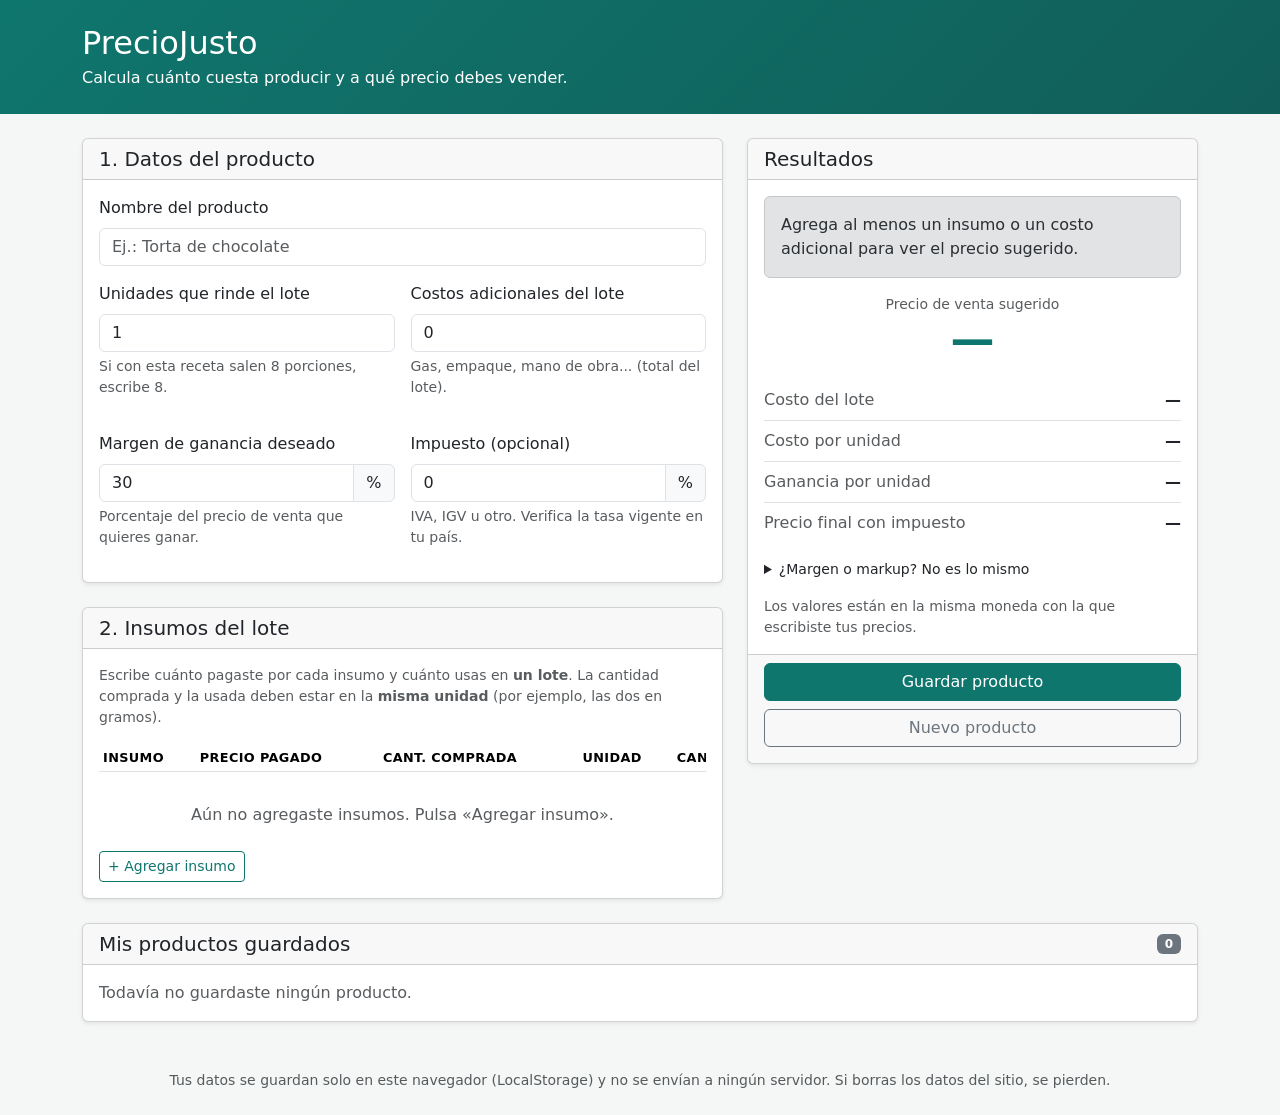
<file: index.html>
<!DOCTYPE html>
<html lang="es">
<head>
  <meta charset="UTF-8">
  <meta name="viewport" content="width=device-width, initial-scale=1">
  <meta name="description" content="Calculadora de costos y precio de venta para pequeños negocios.">
  <title>PrecioJusto: calcula el precio de venta de tus productos</title>

  <!-- Bootstrap 5 (necesita conexión a internet) -->
  <link href="https://cdn.jsdelivr.net/npm/bootstrap@5.3.3/dist/css/bootstrap.min.css" rel="stylesheet">
  <!-- Estilos propios (van después de Bootstrap para poder ajustarlo) -->
  <link href="css/styles.css" rel="stylesheet">
</head>
<body>

  <header class="pj-header py-4 mb-4">
    <div class="container">
      <h1 class="h2 mb-1">PrecioJusto</h1>
      <p class="mb-0">Calcula cuánto cuesta producir y a qué precio debes vender.</p>
    </div>
  </header>

  <main class="container pb-5">

    <form id="form-producto" novalidate>
      <input type="hidden" id="producto-id">

      <div class="row g-4">

        <!-- ============ COLUMNA IZQUIERDA: DATOS ============ -->
        <div class="col-lg-7">

          <!-- 1. Datos del producto -->
          <section class="card shadow-sm mb-4">
            <div class="card-header d-flex justify-content-between align-items-center">
              <h2 class="h5 mb-0">1. Datos del producto</h2>
              <span id="badge-edicion" class="badge text-bg-warning d-none">Editando</span>
            </div>
            <div class="card-body">
              <div class="row g-3">

                <div class="col-12">
                  <label for="nombre" class="form-label">Nombre del producto</label>
                  <input type="text" class="form-control" id="nombre" maxlength="80"
                         placeholder="Ej.: Torta de chocolate" autocomplete="off">
                </div>

                <div class="col-sm-6">
                  <label for="unidadesPorLote" class="form-label">Unidades que rinde el lote</label>
                  <input type="text" inputmode="decimal" class="form-control" id="unidadesPorLote"
                         value="1" autocomplete="off">
                  <div class="form-text">Si con esta receta salen 8 porciones, escribe 8.</div>
                  <div class="interpretado" id="interp-unidadesPorLote"></div>
                </div>

                <div class="col-sm-6">
                  <label for="costosAdicionales" class="form-label">Costos adicionales del lote</label>
                  <input type="text" inputmode="decimal" class="form-control" id="costosAdicionales"
                         value="0" autocomplete="off">
                  <div class="form-text">Gas, empaque, mano de obra... (total del lote).</div>
                  <div class="interpretado" id="interp-costosAdicionales"></div>
                </div>

                <div class="col-sm-6">
                  <label for="margen" class="form-label">Margen de ganancia deseado</label>
                  <div class="input-group">
                    <input type="text" inputmode="decimal" class="form-control" id="margen"
                           value="30" autocomplete="off">
                    <span class="input-group-text">%</span>
                  </div>
                  <div class="form-text">Porcentaje del precio de venta que quieres ganar.</div>
                  <div class="interpretado" id="interp-margen"></div>
                </div>

                <div class="col-sm-6">
                  <label for="impuesto" class="form-label">Impuesto (opcional)</label>
                  <div class="input-group">
                    <input type="text" inputmode="decimal" class="form-control" id="impuesto"
                           value="0" autocomplete="off">
                    <span class="input-group-text">%</span>
                  </div>
                  <div class="form-text">IVA, IGV u otro. Verifica la tasa vigente en tu país.</div>
                  <div class="interpretado" id="interp-impuesto"></div>
                </div>

              </div>
            </div>
          </section>

          <!-- 2. Insumos -->
          <section class="card shadow-sm">
            <div class="card-header">
              <h2 class="h5 mb-0">2. Insumos del lote</h2>
            </div>
            <div class="card-body">
              <p class="text-body-secondary small">
                Escribe cuánto pagaste por cada insumo y cuánto usas en <strong>un lote</strong>.
                La cantidad comprada y la usada deben estar en la <strong>misma unidad</strong>
                (por ejemplo, las dos en gramos).
              </p>

              <div class="table-responsive">
                <table class="table table-sm tabla-insumos">
                  <caption class="visually-hidden">Lista de insumos del lote</caption>
                  <thead>
                    <tr>
                      <th scope="col">Insumo</th>
                      <th scope="col">Precio pagado</th>
                      <th scope="col">Cant. comprada</th>
                      <th scope="col">Unidad</th>
                      <th scope="col">Cant. usada</th>
                      <th scope="col" class="text-end">Costo</th>
                      <th scope="col"><span class="visually-hidden">Quitar</span></th>
                    </tr>
                  </thead>
                  <tbody id="insumos-body"></tbody>
                </table>
              </div>

              <p id="insumos-vacio" class="text-center text-body-secondary py-3 mb-2">
                Aún no agregaste insumos. Pulsa «Agregar insumo».
              </p>

              <button type="button" id="btn-agregar-insumo" class="btn btn-outline-primary btn-sm">
                + Agregar insumo
              </button>
            </div>
          </section>

        </div>

        <!-- ============ COLUMNA DERECHA: RESULTADOS ============ -->
        <div class="col-lg-5">
          <aside class="panel-sticky" aria-labelledby="titulo-resultados">
            <section class="card shadow-sm">
              <div class="card-header">
                <h2 class="h5 mb-0" id="titulo-resultados">Resultados</h2>
              </div>

              <div class="card-body">
                <div id="mensaje-resultado" class="alert alert-secondary" role="status" aria-live="polite">
                  Completa los datos para ver el precio sugerido.
                </div>

                <div class="text-center my-3">
                  <div class="text-body-secondary small">Precio de venta sugerido</div>
                  <div class="precio-destacado" id="res-precio-sugerido">—</div>
                </div>

                <dl class="mb-0">
                  <div class="resultado-fila">
                    <dt>Costo del lote</dt>
                    <dd id="res-costo-lote">—</dd>
                  </div>
                  <div class="resultado-fila">
                    <dt>Costo por unidad</dt>
                    <dd id="res-costo-unitario">—</dd>
                  </div>
                  <div class="resultado-fila">
                    <dt>Ganancia por unidad</dt>
                    <dd id="res-ganancia">—</dd>
                  </div>
                  <div class="resultado-fila">
                    <dt>Precio final con impuesto</dt>
                    <dd id="res-precio-final">—</dd>
                  </div>
                </dl>

                <details class="mt-3 small">
                  <summary>¿Margen o markup? No es lo mismo</summary>
                  <p class="mt-2 mb-1">
                    El <strong>margen</strong> es la parte del precio de venta que queda como ganancia.
                    El <strong>markup</strong> es el porcentaje que se suma al costo.
                  </p>
                  <p class="mb-0">
                    Ejemplo: con costo 5.00 y 40 % de margen, el precio es 8.33 (ganas 3.33).
                    Con 40 % de markup el precio sería 7.00 y tu ganancia sería solo el 28.6 % del precio.
                  </p>
                </details>

                <p class="text-body-secondary small mt-3 mb-0">
                  Los valores están en la misma moneda con la que escribiste tus precios.
                </p>
              </div>

              <div class="card-footer d-grid gap-2">
                <button type="submit" class="btn btn-primary" id="btn-guardar">Guardar producto</button>
                <button type="button" class="btn btn-outline-secondary" id="btn-nuevo">Nuevo producto</button>
                <div id="mensaje-estado" class="small" role="status" aria-live="polite"></div>
              </div>
            </section>
          </aside>
        </div>

      </div>
    </form>

    <!-- ============ PRODUCTOS GUARDADOS ============ -->
    <section class="card shadow-sm mt-4" aria-labelledby="titulo-guardados">
      <div class="card-header d-flex justify-content-between align-items-center">
        <h2 class="h5 mb-0" id="titulo-guardados">Mis productos guardados</h2>
        <span class="badge text-bg-secondary" id="contador-productos">0</span>
      </div>
      <div class="card-body">
        <p id="productos-vacio" class="text-body-secondary mb-0">
          Todavía no guardaste ningún producto.
        </p>
        <ul id="lista-productos" class="list-group list-group-flush"></ul>
      </div>
    </section>

  </main>

  <footer class="text-center text-body-secondary small pb-4 px-3">
    Tus datos se guardan solo en este navegador (LocalStorage) y no se envían a ningún servidor.
    Si borras los datos del sitio, se pierden.
  </footer>

  <!-- Sugerencias de unidades para el campo "Unidad" -->
  <datalist id="lista-unidades">
    <option value="g"></option>
    <option value="kg"></option>
    <option value="ml"></option>
    <option value="l"></option>
    <option value="unidad"></option>
    <option value="docena"></option>
    <option value="taza"></option>
    <option value="cucharada"></option>
    <option value="metro"></option>
  </datalist>

  <!-- ============ MOLDES (los usa app.js en la Etapa 7) ============ -->

  <template id="plantilla-insumo">
    <tr class="fila-insumo">
      <td class="col-nombre">
        <input type="text" class="form-control form-control-sm" data-campo="nombre"
               maxlength="60" placeholder="Ej.: Harina" aria-label="Nombre del insumo" autocomplete="off">
      </td>
      <td class="col-numero">
        <input type="text" inputmode="decimal" class="form-control form-control-sm"
               data-campo="precioCompra" aria-label="Precio pagado por el insumo" autocomplete="off">
        <div class="interpretado" data-interpretado="precioCompra"></div>
      </td>
      <td class="col-numero">
        <input type="text" inputmode="decimal" class="form-control form-control-sm"
               data-campo="cantidadComprada" aria-label="Cantidad comprada" autocomplete="off">
        <div class="interpretado" data-interpretado="cantidadComprada"></div>
      </td>
      <td class="col-unidad">
        <input type="text" list="lista-unidades" class="form-control form-control-sm"
               data-campo="unidad" maxlength="20" aria-label="Unidad de medida" autocomplete="off">
      </td>
      <td class="col-numero">
        <input type="text" inputmode="decimal" class="form-control form-control-sm"
               data-campo="cantidadUsada" aria-label="Cantidad usada en el lote" autocomplete="off">
        <div class="interpretado" data-interpretado="cantidadUsada"></div>
      </td>
      <td class="col-costo text-end">
        <span class="costo-insumo fw-semibold">—</span>
      </td>
      <td class="text-end">
        <button type="button" class="btn btn-outline-danger btn-sm" data-accion="quitar-insumo"
                aria-label="Quitar insumo" title="Quitar insumo">✕</button>
      </td>
    </tr>
  </template>

  <template id="plantilla-producto">
    <li class="list-group-item d-flex flex-wrap justify-content-between align-items-center gap-2">
      <div>
        <div class="fw-semibold producto-nombre"></div>
        <div class="small text-body-secondary producto-detalle"></div>
      </div>
      <div class="btn-group btn-group-sm" role="group" aria-label="Acciones del producto">
        <button type="button" class="btn btn-outline-primary" data-accion="editar">Editar</button>
        <button type="button" class="btn btn-outline-danger" data-accion="eliminar">Eliminar</button>
      </div>
    </li>
  </template>

    <!-- Scripts: lógica probada, avisos, luego app.js y al final productos.js -->
  <script src="js/calculator.js"></script>
  <script src="js/model.js"></script>
  <script src="js/storage.js"></script>
  <script src="js/validaciones.js"></script>
  <script src="js/app.js"></script>
  <script src="js/productos.js"></script>
</body>
</html>
</file>
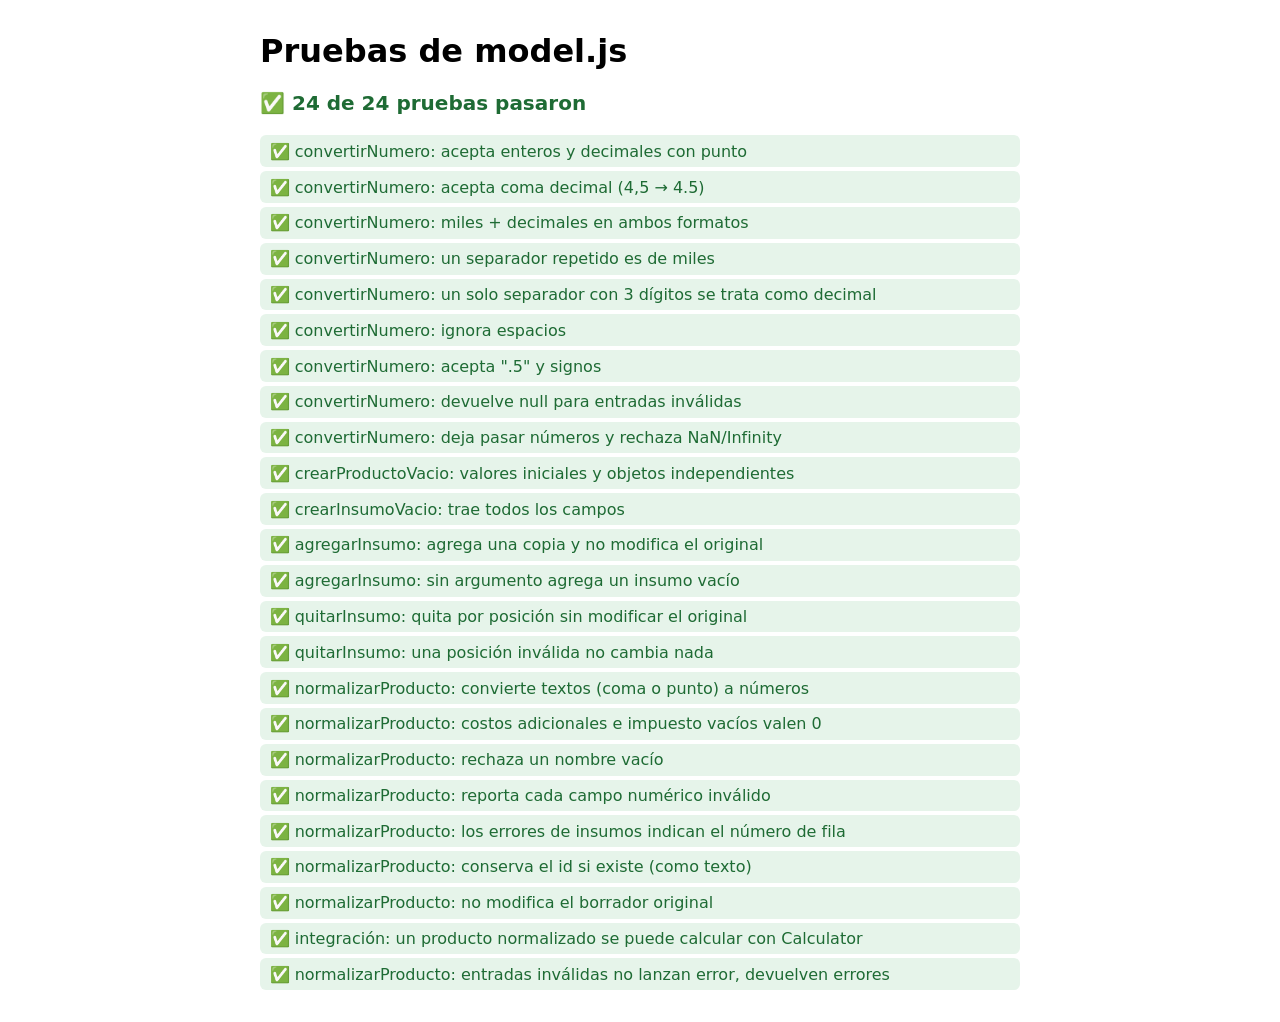
<file: tests/model.test.html>
<!DOCTYPE html>
<html lang="es">
<head>
  <meta charset="UTF-8">
  <meta name="viewport" content="width=device-width, initial-scale=1">
  <title>Pruebas de model.js</title>
  <style>
    body { font-family: system-ui, sans-serif; max-width: 760px; margin: 2rem auto; padding: 0 1rem; }
    #resumen { font-size: 1.25rem; font-weight: bold; }
    ul { list-style: none; padding: 0; }
    li { padding: .4rem .6rem; margin: .25rem 0; border-radius: 6px; }
    li.ok { background: #e6f4ea; color: #1e6b34; }
    li.fallo { background: #fdeaea; color: #a11a1a; }
  </style>
</head>
<body>
  <h1>Pruebas de model.js</h1>
  <p id="resumen"></p>
  <ul id="resultados"></ul>

  <script src="../js/calculator.js"></script>
  <script src="../js/model.js"></script>
  <script>
    const M = ProductModel;
    const lista = document.getElementById('resultados');
    let total = 0;
    let aprobadas = 0;

    // ----- Mini herramientas de prueba -----
    function prueba(nombre, fn) {
      total++;
      const li = document.createElement('li');
      try {
        fn();
        aprobadas++;
        li.className = 'ok';
        li.textContent = '✅ ' + nombre;
      } catch (e) {
        li.className = 'fallo';
        li.textContent = '❌ ' + nombre + ' → ' + e.message;
      }
      lista.appendChild(li);
    }

    function igual(actual, esperado) {
      if (actual !== esperado) {
        throw new Error('se esperaba ' + JSON.stringify(esperado) + ' pero se obtuvo ' + JSON.stringify(actual));
      }
    }

    function casiIgual(actual, esperado) {
      if (Math.abs(actual - esperado) > 1e-9) {
        throw new Error('se esperaba ' + esperado + ' pero se obtuvo ' + actual);
      }
    }

    // ¿Hay algún mensaje que contenga TODOS estos fragmentos?
    function hayError(errores, fragmentos) {
      return errores.some(function (e) {
        return fragmentos.every(function (f) { return e.indexOf(f) !== -1; });
      });
    }

    // ----- convertirNumero -----
    prueba('convertirNumero: acepta enteros y decimales con punto', function () {
      igual(M.convertirNumero('12'), 12);
      igual(M.convertirNumero('4.5'), 4.5);
      igual(M.convertirNumero('0.25'), 0.25);
    });

    prueba('convertirNumero: acepta coma decimal (4,5 → 4.5)', function () {
      igual(M.convertirNumero('4,5'), 4.5);
      igual(M.convertirNumero('0,25'), 0.25);
    });

    prueba('convertirNumero: miles + decimales en ambos formatos', function () {
      igual(M.convertirNumero('1.234,56'), 1234.56);
      igual(M.convertirNumero('1,234.56'), 1234.56);
    });

    prueba('convertirNumero: un separador repetido es de miles', function () {
      igual(M.convertirNumero('1.234.567'), 1234567);
      igual(M.convertirNumero('1,234,567'), 1234567);
    });

    prueba('convertirNumero: un solo separador con 3 dígitos se trata como decimal', function () {
      igual(M.convertirNumero('1.234'), 1.234);
      igual(M.convertirNumero('1,234'), 1.234);
    });

    prueba('convertirNumero: ignora espacios', function () {
      igual(M.convertirNumero('  12  '), 12);
      igual(M.convertirNumero('1 000'), 1000);
    });

    prueba('convertirNumero: acepta ".5" y signos', function () {
      igual(M.convertirNumero('.5'), 0.5);
      igual(M.convertirNumero('-3'), -3);
      igual(M.convertirNumero('+2'), 2);
    });

    prueba('convertirNumero: devuelve null para entradas inválidas', function () {
      const invalidos = ['', '   ', 'abc', '12abc', '1e5', '1.2.3', '1,2.3', '.', '-', null, undefined, {}];
      invalidos.forEach(function (v) {
        if (M.convertirNumero(v) !== null) {
          throw new Error('debía rechazar ' + JSON.stringify(v));
        }
      });
    });

    prueba('convertirNumero: deja pasar números y rechaza NaN/Infinity', function () {
      igual(M.convertirNumero(7), 7);
      igual(M.convertirNumero(NaN), null);
      igual(M.convertirNumero(Infinity), null);
    });

    // ----- Productos e insumos -----
    prueba('crearProductoVacio: valores iniciales y objetos independientes', function () {
      const p = M.crearProductoVacio();
      igual(p.nombre, '');
      igual(p.unidadesPorLote, 1);
      igual(p.costosAdicionales, 0);
      igual(p.margen, 30);
      igual(p.impuesto, 0);
      igual(Array.isArray(p.insumos), true);
      igual(p.insumos.length, 0);
      const q = M.crearProductoVacio();
      p.insumos.push({});
      igual(q.insumos.length, 0);
    });

    prueba('crearInsumoVacio: trae todos los campos', function () {
      const i = M.crearInsumoVacio();
      igual(i.nombre, '');
      igual(i.precioCompra, 0);
      igual(i.cantidadComprada, 1);
      igual(i.cantidadUsada, 0);
      igual(i.unidad, 'g');
    });

    prueba('agregarInsumo: agrega una copia y no modifica el original', function () {
      const base = M.crearProductoVacio();
      const ins = { nombre: 'Harina', precioCompra: 4.2, cantidadComprada: 1000, cantidadUsada: 250, unidad: 'g' };
      const nuevo = M.agregarInsumo(base, ins);
      ins.nombre = 'Cambiado';
      igual(nuevo.insumos.length, 1);
      igual(nuevo.insumos[0].nombre, 'Harina');
      igual(base.insumos.length, 0);
    });

    prueba('agregarInsumo: sin argumento agrega un insumo vacío', function () {
      const nuevo = M.agregarInsumo(M.crearProductoVacio());
      igual(nuevo.insumos.length, 1);
      igual(nuevo.insumos[0].cantidadComprada, 1);
    });

    prueba('quitarInsumo: quita por posición sin modificar el original', function () {
      let p = M.crearProductoVacio();
      p = M.agregarInsumo(p, { nombre: 'A' });
      p = M.agregarInsumo(p, { nombre: 'B' });
      p = M.agregarInsumo(p, { nombre: 'C' });
      const sin = M.quitarInsumo(p, 1);
      igual(sin.insumos.length, 2);
      igual(sin.insumos[0].nombre, 'A');
      igual(sin.insumos[1].nombre, 'C');
      igual(p.insumos.length, 3);
    });

    prueba('quitarInsumo: una posición inválida no cambia nada', function () {
      let p = M.crearProductoVacio();
      p = M.agregarInsumo(p, { nombre: 'A' });
      p = M.agregarInsumo(p, { nombre: 'B' });
      [-1, 5, 1.5, '0', undefined, null].forEach(function (pos) {
        igual(M.quitarInsumo(p, pos).insumos.length, 2);
      });
    });

    // ----- normalizarProducto -----
    prueba('normalizarProducto: convierte textos (coma o punto) a números', function () {
      const r = M.normalizarProducto({
        nombre: '  Torta  ',
        unidadesPorLote: '8',
        costosAdicionales: '5,35',
        margen: '40',
        impuesto: '18',
        insumos: [
          { nombre: 'Harina', precioCompra: '4,20', cantidadComprada: '1000', cantidadUsada: '250', unidad: ' g ' }
        ]
      });
      igual(r.errores.length, 0);
      igual(r.producto.nombre, 'Torta');
      igual(r.producto.unidadesPorLote, 8);
      igual(r.producto.costosAdicionales, 5.35);
      igual(r.producto.margen, 40);
      igual(r.producto.impuesto, 18);
      igual(r.producto.insumos[0].precioCompra, 4.2);
      igual(r.producto.insumos[0].unidad, 'g');
      igual(typeof r.producto.insumos[0].cantidadUsada, 'number');
    });

    prueba('normalizarProducto: costos adicionales e impuesto vacíos valen 0', function () {
      const r = M.normalizarProducto({
        nombre: 'Pan',
        unidadesPorLote: '10',
        costosAdicionales: '',
        margen: '30',
        insumos: []
      });
      igual(r.errores.length, 0);
      igual(r.producto.costosAdicionales, 0);
      igual(r.producto.impuesto, 0);
    });

    prueba('normalizarProducto: rechaza un nombre vacío', function () {
      const r = M.normalizarProducto({
        nombre: '   ',
        unidadesPorLote: '8',
        margen: '40',
        insumos: []
      });
      igual(r.producto, null);
      igual(hayError(r.errores, ['nombre']), true);
    });

    prueba('normalizarProducto: reporta cada campo numérico inválido', function () {
      const r = M.normalizarProducto({
        nombre: 'Pan',
        unidadesPorLote: '',
        costosAdicionales: '0',
        margen: 'abc',
        impuesto: '0',
        insumos: []
      });
      igual(r.producto, null);
      igual(r.errores.length, 2);
      igual(hayError(r.errores, ['unidades por lote']), true);
      igual(hayError(r.errores, ['margen']), true);
    });

    prueba('normalizarProducto: los errores de insumos indican el número de fila', function () {
      const r = M.normalizarProducto({
        nombre: 'Torta',
        unidadesPorLote: '8',
        costosAdicionales: '0',
        margen: '40',
        impuesto: '0',
        insumos: [
          { nombre: 'Harina', precioCompra: '4.2', cantidadComprada: '1000', cantidadUsada: '250', unidad: 'g' },
          { nombre: 'Azúcar', precioCompra: 'mucho', cantidadComprada: '1000', cantidadUsada: '200', unidad: 'g' },
          { nombre: '', precioCompra: '1', cantidadComprada: '1', cantidadUsada: '1' }
        ]
      });
      igual(r.producto, null);
      igual(r.errores.length, 2);
      igual(hayError(r.errores, ['Insumo 2', 'precio de compra']), true);
      igual(hayError(r.errores, ['Insumo 3', 'nombre']), true);
      igual(hayError(r.errores, ['Insumo 1']), false);
    });

    prueba('normalizarProducto: conserva el id si existe (como texto)', function () {
      const base = { nombre: 'Pan', unidadesPorLote: '1', margen: '30', insumos: [] };
      const conId = M.normalizarProducto(Object.assign({ id: 123 }, base));
      const sinId = M.normalizarProducto(base);
      igual(conId.producto.id, '123');
      igual(sinId.producto.id, undefined);
    });

    prueba('normalizarProducto: no modifica el borrador original', function () {
      const borrador = {
        nombre: '  Torta ',
        unidadesPorLote: '8',
        margen: '40',
        insumos: [{ nombre: 'Harina', precioCompra: '4,2', cantidadComprada: '1000', cantidadUsada: '250' }]
      };
      const antes = JSON.stringify(borrador);
      M.normalizarProducto(borrador);
      igual(JSON.stringify(borrador), antes);
    });

    prueba('integración: un producto normalizado se puede calcular con Calculator', function () {
      const r = M.normalizarProducto({
        nombre: 'Torta',
        unidadesPorLote: '8',
        costosAdicionales: '5,35',
        margen: '40',
        impuesto: '18',
        insumos: [
          { nombre: 'Harina', precioCompra: '4,2', cantidadComprada: '1000', cantidadUsada: '250', unidad: 'g' },
          { nombre: 'Azúcar', precioCompra: '3', cantidadComprada: '1000', cantidadUsada: '200', unidad: 'g' },
          { nombre: 'Huevos', precioCompra: '9', cantidadComprada: '12', cantidadUsada: '4', unidad: 'unidad' }
        ]
      });
      igual(r.errores.length, 0);
      const c = Calculator.calcularProducto(r.producto);
      casiIgual(c.costoLote, 10);
      casiIgual(c.costoUnitario, 1.25);
      casiIgual(c.precioSugerido, 1.25 / 0.6);
    });

    prueba('normalizarProducto: entradas inválidas no lanzan error, devuelven errores', function () {
      [null, undefined, 'texto', 42].forEach(function (entrada) {
        const r = M.normalizarProducto(entrada);
        igual(r.producto, null);
        igual(r.errores.length > 0, true);
      });
    });

    // ----- Resumen -----
    const resumen = document.getElementById('resumen');
    const todoBien = aprobadas === total;
    resumen.textContent = (todoBien ? '✅ ' : '❌ ') + aprobadas + ' de ' + total + ' pruebas pasaron';
    resumen.style.color = todoBien ? '#1e6b34' : '#a11a1a';
  </script>
</body>
</html>
</file>
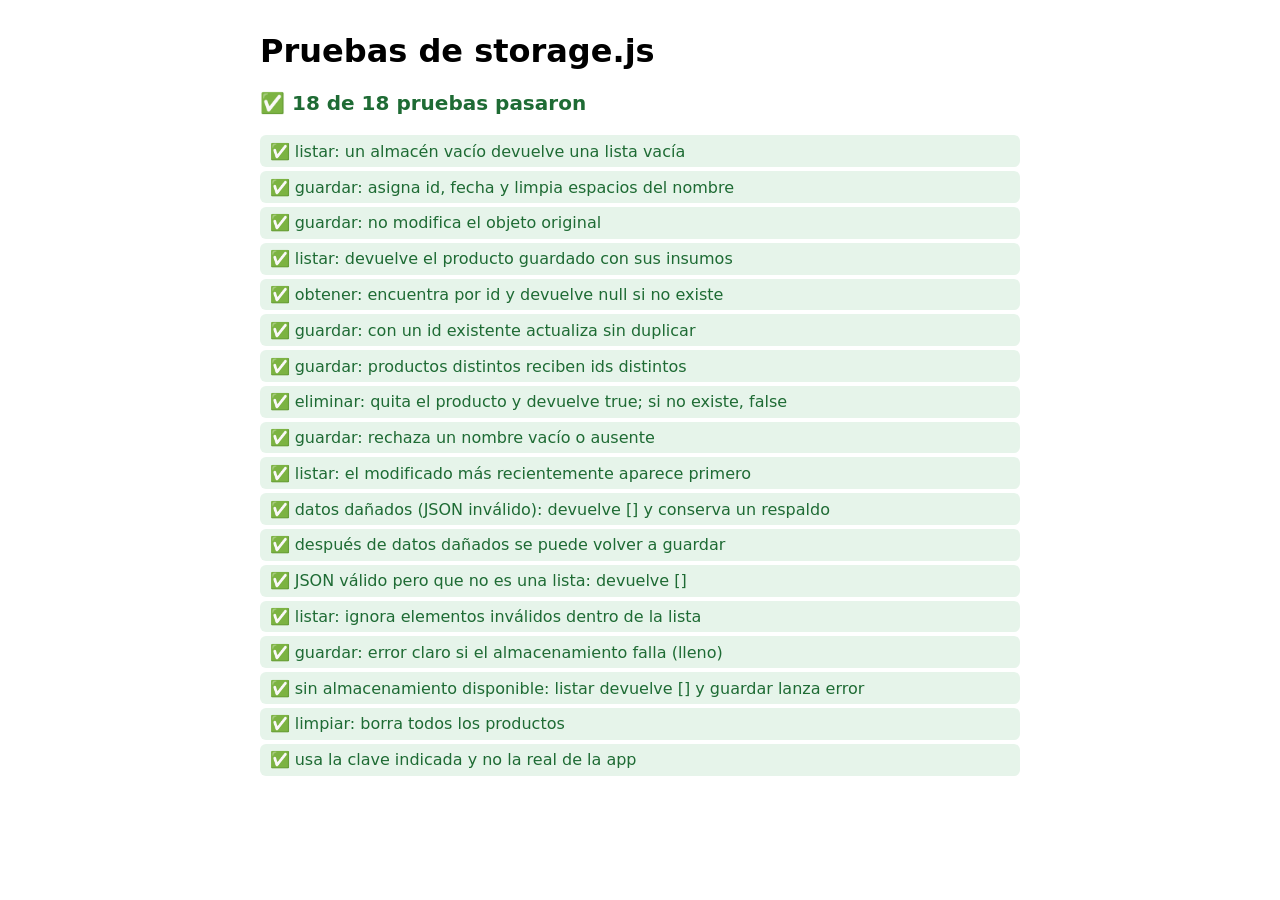
<file: tests/storage.test.html>
<!DOCTYPE html>
<html lang="es">
<head>
  <meta charset="UTF-8">
  <meta name="viewport" content="width=device-width, initial-scale=1">
  <title>Pruebas de storage.js</title>
  <style>
    body { font-family: system-ui, sans-serif; max-width: 760px; margin: 2rem auto; padding: 0 1rem; }
    #resumen { font-size: 1.25rem; font-weight: bold; }
    ul { list-style: none; padding: 0; }
    li { padding: .4rem .6rem; margin: .25rem 0; border-radius: 6px; }
    li.ok { background: #e6f4ea; color: #1e6b34; }
    li.fallo { background: #fdeaea; color: #a11a1a; }
  </style>
</head>
<body>
  <h1>Pruebas de storage.js</h1>
  <p id="resumen"></p>
  <ul id="resultados"></ul>

  <script src="../js/storage.js"></script>
  <script>
    const lista = document.getElementById('resultados');
    let total = 0;
    let aprobadas = 0;

    // ----- Mini herramientas de prueba -----
    function prueba(nombre, fn) {
      total++;
      const li = document.createElement('li');
      try {
        fn();
        aprobadas++;
        li.className = 'ok';
        li.textContent = '✅ ' + nombre;
      } catch (e) {
        li.className = 'fallo';
        li.textContent = '❌ ' + nombre + ' → ' + e.message;
      }
      lista.appendChild(li);
    }

    function igual(actual, esperado) {
      if (actual !== esperado) {
        throw new Error('se esperaba ' + JSON.stringify(esperado) + ' pero se obtuvo ' + JSON.stringify(actual));
      }
    }

    function debeLanzar(fn, fragmento) {
      let error = null;
      try {
        fn();
      } catch (e) {
        error = e;
      }
      if (!error) throw new Error('se esperaba un error y no ocurrió');
      if (fragmento && error.message.indexOf(fragmento) === -1) {
        throw new Error('el mensaje no contiene "' + fragmento + '": ' + error.message);
      }
    }

    // Almacén falso en memoria: NO toca el localStorage real.
    function crearAlmacenFalso() {
      const datos = {};
      return {
        getItem: function (k) {
          return Object.prototype.hasOwnProperty.call(datos, k) ? datos[k] : null;
        },
        setItem: function (k, v) { datos[k] = String(v); },
        removeItem: function (k) { delete datos[k]; }
      };
    }

    // Devuelve el almacén falso y un ProductStorage que lo usa.
    function nuevo() {
      const falso = crearAlmacenFalso();
      return { falso: falso, store: ProductStorage.crear(falso, 'test.productos') };
    }

    // ----- Pruebas -----
    prueba('listar: un almacén vacío devuelve una lista vacía', function () {
      const t = nuevo();
      igual(t.store.listar().length, 0);
    });

    prueba('guardar: asigna id, fecha y limpia espacios del nombre', function () {
      const t = nuevo();
      const g = t.store.guardar({ nombre: '  Torta  ' });
      igual(g.nombre, 'Torta');
      igual(typeof g.id, 'string');
      igual(g.id !== '', true);
      igual(Number.isNaN(Date.parse(g.actualizado)), false);
    });

    prueba('guardar: no modifica el objeto original', function () {
      const t = nuevo();
      const original = { nombre: 'Torta' };
      t.store.guardar(original);
      igual(original.id, undefined);
      igual(original.actualizado, undefined);
    });

    prueba('listar: devuelve el producto guardado con sus insumos', function () {
      const t = nuevo();
      t.store.guardar({
        nombre: 'Torta',
        margen: 40,
        insumos: [{ nombre: 'Harina', precioCompra: 4.2, cantidadComprada: 1000, cantidadUsada: 250, unidad: 'g' }]
      });
      const productos = t.store.listar();
      igual(productos.length, 1);
      igual(productos[0].insumos[0].nombre, 'Harina');
      igual(productos[0].insumos[0].precioCompra, 4.2);
    });

    prueba('obtener: encuentra por id y devuelve null si no existe', function () {
      const t = nuevo();
      const g = t.store.guardar({ nombre: 'Torta' });
      igual(t.store.obtener(g.id).nombre, 'Torta');
      igual(t.store.obtener('no-existe'), null);
    });

    prueba('guardar: con un id existente actualiza sin duplicar', function () {
      const t = nuevo();
      const g = t.store.guardar({ nombre: 'Torta', margen: 40 });
      t.store.guardar({ ...g, nombre: 'Torta grande', margen: 50 });
      const productos = t.store.listar();
      igual(productos.length, 1);
      igual(productos[0].id, g.id);
      igual(productos[0].nombre, 'Torta grande');
      igual(productos[0].margen, 50);
    });

    prueba('guardar: productos distintos reciben ids distintos', function () {
      const t = nuevo();
      const a = t.store.guardar({ nombre: 'A' });
      const b = t.store.guardar({ nombre: 'B' });
      igual(a.id === b.id, false);
      igual(t.store.listar().length, 2);
    });

    prueba('eliminar: quita el producto y devuelve true; si no existe, false', function () {
      const t = nuevo();
      const g = t.store.guardar({ nombre: 'Torta' });
      igual(t.store.eliminar(g.id), true);
      igual(t.store.listar().length, 0);
      igual(t.store.eliminar('no-existe'), false);
    });

    prueba('guardar: rechaza un nombre vacío o ausente', function () {
      const t = nuevo();
      debeLanzar(function () { t.store.guardar({ nombre: '' }); }, 'nombre');
      debeLanzar(function () { t.store.guardar({ nombre: '   ' }); }, 'nombre');
      debeLanzar(function () { t.store.guardar({}); }, 'nombre');
    });

    prueba('listar: el modificado más recientemente aparece primero', function () {
      const t = nuevo();
      t.falso.setItem('test.productos', JSON.stringify([
        { id: 'viejo', nombre: 'Viejo', actualizado: '2026-01-01T10:00:00.000Z' },
        { id: 'nuevo', nombre: 'Nuevo', actualizado: '2026-06-01T10:00:00.000Z' }
      ]));
      igual(t.store.listar()[0].id, 'nuevo');
    });

    prueba('datos dañados (JSON inválido): devuelve [] y conserva un respaldo', function () {
      const t = nuevo();
      t.falso.setItem('test.productos', 'esto no es json {');
      igual(t.store.listar().length, 0);
      igual(t.falso.getItem('test.productos.respaldo'), 'esto no es json {');
    });

    prueba('después de datos dañados se puede volver a guardar', function () {
      const t = nuevo();
      t.falso.setItem('test.productos', 'esto no es json {');
      t.store.guardar({ nombre: 'Nuevo' });
      igual(t.store.listar().length, 1);
    });

    prueba('JSON válido pero que no es una lista: devuelve []', function () {
      const t = nuevo();
      t.falso.setItem('test.productos', '{"a":1}');
      igual(t.store.listar().length, 0);
    });

    prueba('listar: ignora elementos inválidos dentro de la lista', function () {
      const t = nuevo();
      t.falso.setItem('test.productos',
        '[null, 5, "texto", {"id":"a","nombre":"Válido"}, {"nombre":"sin id"}]');
      const productos = t.store.listar();
      igual(productos.length, 1);
      igual(productos[0].id, 'a');
    });

    prueba('guardar: error claro si el almacenamiento falla (lleno)', function () {
      const lleno = crearAlmacenFalso();
      lleno.setItem = function () { throw new Error('QuotaExceededError'); };
      const store = ProductStorage.crear(lleno, 'k');
      debeLanzar(function () { store.guardar({ nombre: 'Torta' }); }, 'No se pudieron guardar');
    });

    prueba('sin almacenamiento disponible: listar devuelve [] y guardar lanza error', function () {
      const store = ProductStorage.crear(null, 'k');
      igual(store.listar().length, 0);
      igual(store.obtener('x'), null);
      debeLanzar(function () { store.guardar({ nombre: 'Torta' }); }, 'No se pudieron guardar');
    });

    prueba('limpiar: borra todos los productos', function () {
      const t = nuevo();
      t.store.guardar({ nombre: 'A' });
      t.store.guardar({ nombre: 'B' });
      t.store.limpiar();
      igual(t.store.listar().length, 0);
      igual(t.falso.getItem('test.productos'), null);
    });

    prueba('usa la clave indicada y no la real de la app', function () {
      const falso = crearAlmacenFalso();
      const store = ProductStorage.crear(falso, 'mi.clave');
      store.guardar({ nombre: 'A' });
      igual(Array.isArray(JSON.parse(falso.getItem('mi.clave'))), true);
      igual(falso.getItem('preciojusto.productos'), null);
    });

    // ----- Resumen -----
    const resumen = document.getElementById('resumen');
    const todoBien = aprobadas === total;
    resumen.textContent = (todoBien ? '✅ ' : '❌ ') + aprobadas + ' de ' + total + ' pruebas pasaron';
    resumen.style.color = todoBien ? '#1e6b34' : '#a11a1a';
  </script>
</body>
</html>
</file>
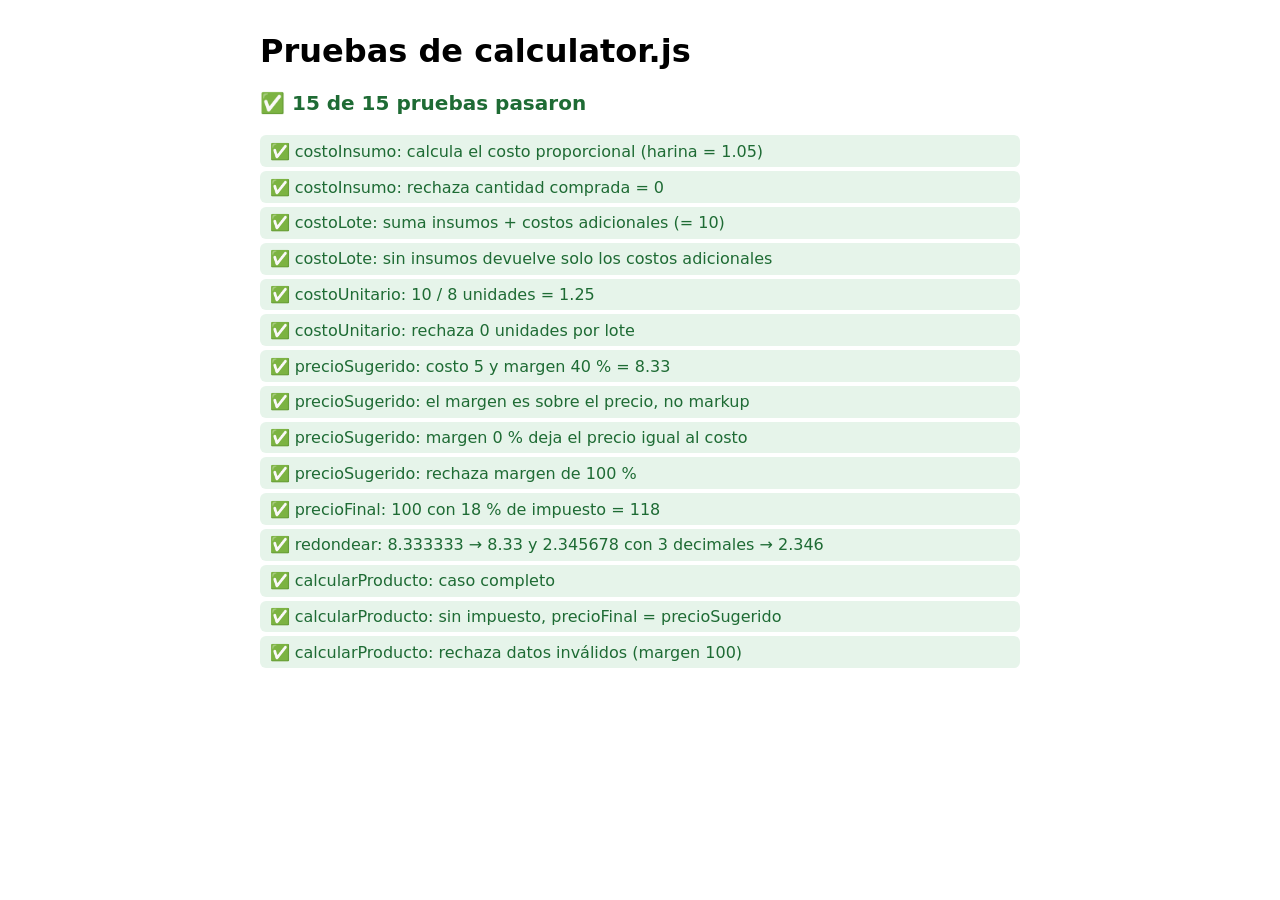
<file: tests/testCalculator.test.html>
<!DOCTYPE html>
<html lang="es">
<head>
  <meta charset="UTF-8">
  <meta name="viewport" content="width=device-width, initial-scale=1">
  <title>Pruebas de calculator.js</title>
  <style>
    body { font-family: system-ui, sans-serif; max-width: 760px; margin: 2rem auto; padding: 0 1rem; }
    #resumen { font-size: 1.25rem; font-weight: bold; }
    ul { list-style: none; padding: 0; }
    li { padding: .4rem .6rem; margin: .25rem 0; border-radius: 6px; }
    li.ok { background: #e6f4ea; color: #1e6b34; }
    li.fallo { background: #fdeaea; color: #a11a1a; }
  </style>
</head>
<body>
  <h1>Pruebas de calculator.js</h1>
  <p id="resumen"></p>
  <ul id="resultados"></ul>

  <script src="../js/calculator.js"></script>
  <script>
    const C = Calculator;
    const lista = document.getElementById('resultados');
    let total = 0;
    let aprobadas = 0;

    // ----- Mini herramientas de prueba -----
    function prueba(nombre, fn) {
      total++;
      const li = document.createElement('li');
      try {
        fn();
        aprobadas++;
        li.className = 'ok';
        li.textContent = '✅ ' + nombre;
      } catch (e) {
        li.className = 'fallo';
        li.textContent = '❌ ' + nombre + ' → ' + e.message;
      }
      lista.appendChild(li);
    }

    // Compara números con una tolerancia mínima (los decimales en JS no son exactos).
    function casiIgual(actual, esperado, tolerancia) {
      const tol = tolerancia === undefined ? 1e-9 : tolerancia;
      if (Math.abs(actual - esperado) > tol) {
        throw new Error('se esperaba ' + esperado + ' pero se obtuvo ' + actual);
      }
    }

    // Verifica que una función lance un error.
    function debeLanzar(fn) {
      try {
        fn();
      } catch (e) {
        return;
      }
      throw new Error('se esperaba un error y no ocurrió');
    }

    // ----- Datos de ejemplo -----
    const harina = { precioCompra: 4.2, cantidadComprada: 1000, cantidadUsada: 250 };
    const azucar = { precioCompra: 3, cantidadComprada: 1000, cantidadUsada: 200 };
    const huevos = { precioCompra: 9, cantidadComprada: 12, cantidadUsada: 4 };

    const productoEjemplo = {
      insumos: [harina, azucar, huevos],   // 1.05 + 0.60 + 3.00 = 4.65
      costosAdicionales: 5.35,             // lote = 10.00
      unidadesPorLote: 8,                  // unitario = 1.25
      margen: 40,
      impuesto: 18
    };

    // ----- Pruebas -----
    prueba('costoInsumo: calcula el costo proporcional (harina = 1.05)', function () {
      casiIgual(C.costoInsumo(harina), 1.05);
    });

    prueba('costoInsumo: rechaza cantidad comprada = 0', function () {
      debeLanzar(function () {
        C.costoInsumo({ precioCompra: 5, cantidadComprada: 0, cantidadUsada: 1 });
      });
    });

    prueba('costoLote: suma insumos + costos adicionales (= 10)', function () {
      casiIgual(C.costoLote([harina, azucar, huevos], 5.35), 10);
    });

    prueba('costoLote: sin insumos devuelve solo los costos adicionales', function () {
      casiIgual(C.costoLote([], 6.5), 6.5);
    });

    prueba('costoUnitario: 10 / 8 unidades = 1.25', function () {
      casiIgual(C.costoUnitario(10, 8), 1.25);
    });

    prueba('costoUnitario: rechaza 0 unidades por lote', function () {
      debeLanzar(function () { C.costoUnitario(10, 0); });
    });

    prueba('precioSugerido: costo 5 y margen 40 % = 8.33', function () {
      casiIgual(C.redondear(C.precioSugerido(5, 40)), 8.33);
    });

    prueba('precioSugerido: el margen es sobre el precio, no markup', function () {
      const precio = C.precioSugerido(5, 40);
      casiIgual((precio - 5) / precio, 0.4);   // la ganancia es 40 % del precio
      if (Math.abs(precio - 7) < 0.01) {
        throw new Error('se está calculando markup (7.00) en lugar de margen');
      }
    });

    prueba('precioSugerido: margen 0 % deja el precio igual al costo', function () {
      casiIgual(C.precioSugerido(5, 0), 5);
    });

    prueba('precioSugerido: rechaza margen de 100 %', function () {
      debeLanzar(function () { C.precioSugerido(5, 100); });
    });

    prueba('precioFinal: 100 con 18 % de impuesto = 118', function () {
      casiIgual(C.precioFinal(100, 18), 118);
    });

    prueba('redondear: 8.333333 → 8.33 y 2.345678 con 3 decimales → 2.346', function () {
      casiIgual(C.redondear(8.333333), 8.33);
      casiIgual(C.redondear(2.345678, 3), 2.346);
    });

    prueba('calcularProducto: caso completo', function () {
      const r = C.calcularProducto(productoEjemplo);
      casiIgual(r.costoLote, 10);
      casiIgual(r.costoUnitario, 1.25);
      casiIgual(r.precioSugerido, 1.25 / 0.6);
      casiIgual(r.gananciaUnidad, 1.25 / 0.6 - 1.25);
      casiIgual(r.precioFinal, (1.25 / 0.6) * 1.18);
    });

    prueba('calcularProducto: sin impuesto, precioFinal = precioSugerido', function () {
      const sinImpuesto = {
        insumos: [harina],
        costosAdicionales: 0,
        unidadesPorLote: 1,
        margen: 25
      };
      const r = C.calcularProducto(sinImpuesto);
      casiIgual(r.precioFinal, r.precioSugerido);
    });

    prueba('calcularProducto: rechaza datos inválidos (margen 100)', function () {
      debeLanzar(function () {
        C.calcularProducto({
          insumos: [harina],
          costosAdicionales: 0,
          unidadesPorLote: 1,
          margen: 100
        });
      });
    });

    // ----- Resumen -----
    const resumen = document.getElementById('resumen');
    const todoBien = aprobadas === total;
    resumen.textContent = (todoBien ? '✅ ' : '❌ ') + aprobadas + ' de ' + total + ' pruebas pasaron';
    resumen.style.color = todoBien ? '#1e6b34' : '#a11a1a';
  </script>
</body>
</html>
</file>
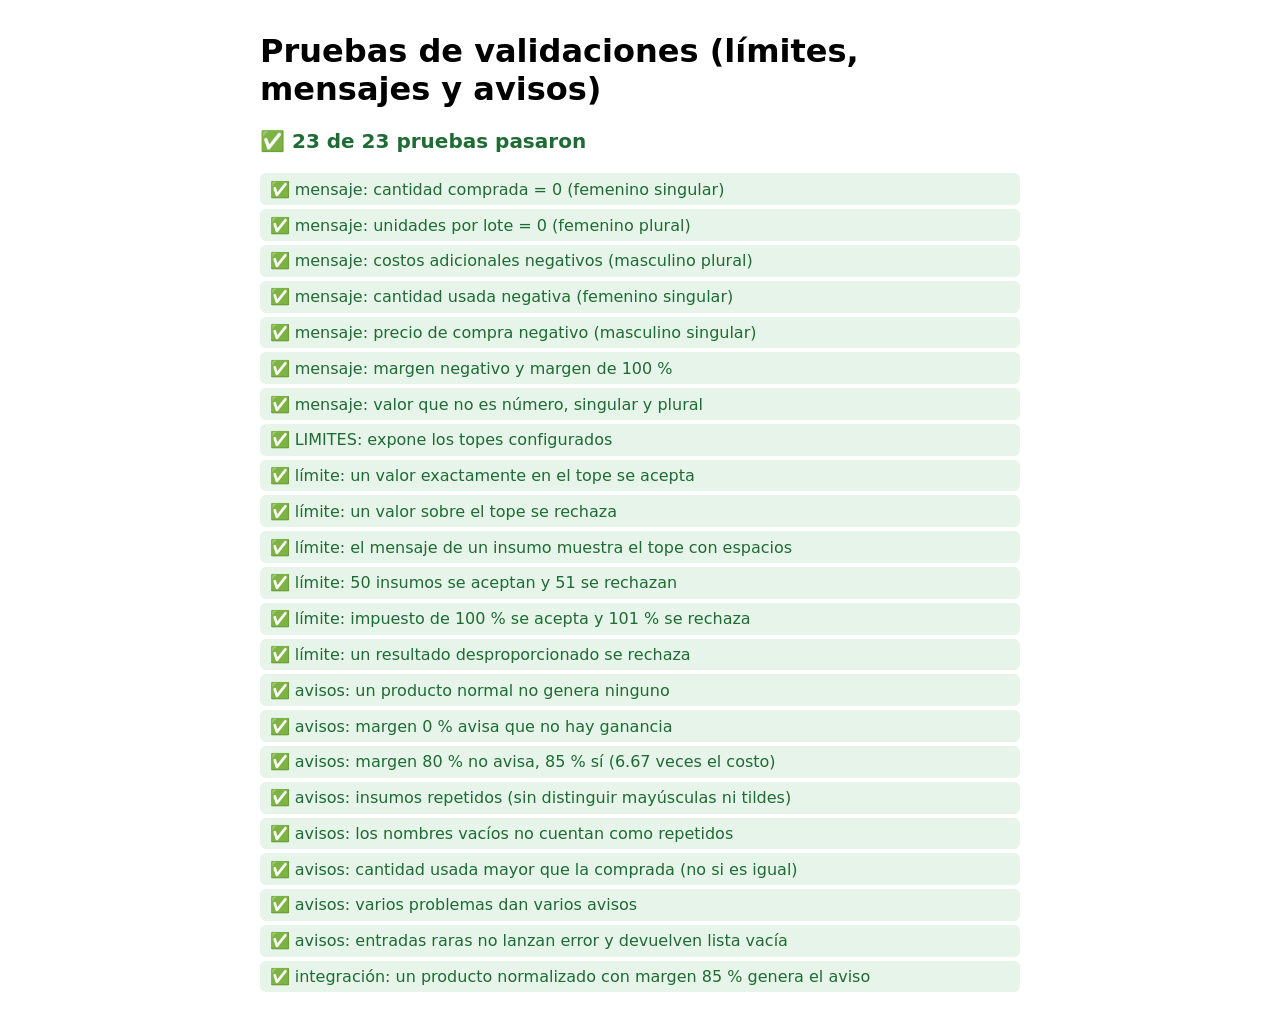
<file: tests/validaciones.test.html>
<!DOCTYPE html>
<html lang="es">
<head>
  <meta charset="UTF-8">
  <meta name="viewport" content="width=device-width, initial-scale=1">
  <title>Pruebas de validaciones</title>
  <style>
    body { font-family: system-ui, sans-serif; max-width: 760px; margin: 2rem auto; padding: 0 1rem; }
    #resumen { font-size: 1.25rem; font-weight: bold; }
    ul { list-style: none; padding: 0; }
    li { padding: .4rem .6rem; margin: .25rem 0; border-radius: 6px; }
    li.ok { background: #e6f4ea; color: #1e6b34; }
    li.fallo { background: #fdeaea; color: #a11a1a; }
  </style>
</head>
<body>
  <h1>Pruebas de validaciones (límites, mensajes y avisos)</h1>
  <p id="resumen"></p>
  <ul id="resultados"></ul>

  <script src="../js/calculator.js"></script>
  <script src="../js/model.js"></script>
  <script src="../js/validaciones.js"></script>
  <script>
    const C = Calculator;
    const V = Validations;
    const lista = document.getElementById('resultados');
    let total = 0;
    let aprobadas = 0;

    // ----- Mini herramientas de prueba -----
    function prueba(nombre, fn) {
      total++;
      const li = document.createElement('li');
      try {
        fn();
        aprobadas++;
        li.className = 'ok';
        li.textContent = '✅ ' + nombre;
      } catch (e) {
        li.className = 'fallo';
        li.textContent = '❌ ' + nombre + ' → ' + e.message;
      }
      lista.appendChild(li);
    }

    function igual(actual, esperado) {
      if (actual !== esperado) {
        throw new Error('se esperaba ' + JSON.stringify(esperado) + ' pero se obtuvo ' + JSON.stringify(actual));
      }
    }

    // Ejecuta la función, exige que lance un error y devuelve su mensaje.
    function mensajeDe(fn) {
      try {
        fn();
      } catch (e) {
        return e.message;
      }
      throw new Error('se esperaba un error y no ocurrió');
    }

    function noLanza(fn) {
      try {
        fn();
      } catch (e) {
        throw new Error('no debía fallar pero falló: ' + e.message);
      }
    }

    function contiene(texto, fragmentos) {
      fragmentos.forEach(function (f) {
        if (texto.indexOf(f) === -1) {
          throw new Error('falta "' + f + '" en: ' + texto);
        }
      });
    }

    // ----- Datos de ejemplo -----
    function insumoOk(nombre, usada, comprada) {
      return {
        nombre: nombre === undefined ? 'Harina' : nombre,
        precioCompra: 4,
        cantidadComprada: comprada === undefined ? 1000 : comprada,
        cantidadUsada: usada === undefined ? 250 : usada,
        unidad: 'g'
      };
    }

    function producto(cambios) {
      return Object.assign({
        nombre: 'Torta',
        insumos: [insumoOk()],
        costosAdicionales: 0,
        unidadesPorLote: 8,
        margen: 40,
        impuesto: 0
      }, cambios || {});
    }

    function insumosNumerados(n) {
      const lote = [];
      for (let i = 0; i < n; i++) lote.push(insumoOk('Insumo ' + (i + 1)));
      return lote;
    }

    // ===== Mensajes con género y número correctos =====

    prueba('mensaje: cantidad comprada = 0 (femenino singular)', function () {
      igual(
        mensajeDe(function () { C.costoInsumo({ precioCompra: 1, cantidadComprada: 0, cantidadUsada: 1 }); }),
        'La cantidad comprada debe ser mayor que cero.'
      );
    });

    prueba('mensaje: unidades por lote = 0 (femenino plural)', function () {
      igual(
        mensajeDe(function () { C.costoUnitario(10, 0); }),
        'Las unidades por lote deben ser mayores que cero.'
      );
    });

    prueba('mensaje: costos adicionales negativos (masculino plural)', function () {
      igual(
        mensajeDe(function () { C.costoLote([], -1); }),
        'Los costos adicionales no pueden ser negativos.'
      );
    });

    prueba('mensaje: cantidad usada negativa (femenino singular)', function () {
      igual(
        mensajeDe(function () { C.costoInsumo({ precioCompra: 1, cantidadComprada: 1, cantidadUsada: -1 }); }),
        'La cantidad usada no puede ser negativa.'
      );
    });

    prueba('mensaje: precio de compra negativo (masculino singular)', function () {
      igual(
        mensajeDe(function () { C.costoInsumo({ precioCompra: -1, cantidadComprada: 1, cantidadUsada: 1 }); }),
        'El precio de compra no puede ser negativo.'
      );
    });

    prueba('mensaje: margen negativo y margen de 100 %', function () {
      igual(
        mensajeDe(function () { C.precioSugerido(5, -1); }),
        'El margen no puede ser negativo.'
      );
      igual(
        mensajeDe(function () { C.precioSugerido(5, 100); }),
        'El margen debe ser menor que 100 %.'
      );
    });

    prueba('mensaje: valor que no es número, singular y plural', function () {
      igual(
        mensajeDe(function () { C.costoLote([], NaN); }),
        'Los costos adicionales deben ser números válidos.'
      );
      igual(
        mensajeDe(function () { C.costoInsumo({ precioCompra: 'x', cantidadComprada: 1, cantidadUsada: 1 }); }),
        'El precio de compra debe ser un número válido.'
      );
    });

    // ===== Límites (errores que bloquean) =====

    prueba('LIMITES: expone los topes configurados', function () {
      igual(C.LIMITES.maxInsumos, 50);
      igual(C.LIMITES.valorMaximo, 1000000000);
      igual(C.LIMITES.impuestoMaximo, 100);
    });

    prueba('límite: un valor exactamente en el tope se acepta', function () {
      noLanza(function () {
        C.calcularProducto(producto({ insumos: [], costosAdicionales: 1000000000 }));
      });
    });

    prueba('límite: un valor sobre el tope se rechaza', function () {
      const m = mensajeDe(function () {
        C.calcularProducto(producto({ insumos: [], costosAdicionales: 1000000001 }));
      });
      contiene(m, ['Los costos adicionales', 'no pueden superar']);
    });

    prueba('límite: el mensaje de un insumo muestra el tope con espacios', function () {
      igual(
        mensajeDe(function () {
          C.calcularProducto(producto({
            insumos: [{ nombre: 'X', precioCompra: 2000000000, cantidadComprada: 1, cantidadUsada: 1, unidad: 'g' }]
          }));
        }),
        'El precio de compra no puede superar 1\u00A0000\u00A0000\u00A0000.'
      );
    });

    prueba('límite: 50 insumos se aceptan y 51 se rechazan', function () {
      noLanza(function () { C.calcularProducto(producto({ insumos: insumosNumerados(50) })); });
      const m = mensajeDe(function () {
        C.calcularProducto(producto({ insumos: insumosNumerados(51) }));
      });
      contiene(m, ['máximo 50']);
    });

    prueba('límite: impuesto de 100 % se acepta y 101 % se rechaza', function () {
      noLanza(function () { C.calcularProducto(producto({ impuesto: 100 })); });
      igual(
        mensajeDe(function () { C.calcularProducto(producto({ impuesto: 101 })); }),
        'El impuesto no puede superar 100 %.'
      );
    });

    prueba('límite: un resultado desproporcionado se rechaza', function () {
      const m = mensajeDe(function () {
        C.calcularProducto(producto({
          insumos: [{ nombre: 'X', precioCompra: 1000000000, cantidadComprada: 0.000001, cantidadUsada: 1000000000, unidad: 'g' }]
        }));
      });
      contiene(m, ['demasiado grande']);
    });

    // ===== Avisos (no bloquean) =====

    prueba('avisos: un producto normal no genera ninguno', function () {
      igual(V.advertencias(producto()).length, 0);
    });

    prueba('avisos: margen 0 % avisa que no hay ganancia', function () {
      const r = V.advertencias(producto({ margen: 0 }));
      igual(r.length, 1);
      contiene(r[0], ['margen de 0 %', 'no ganas nada']);
    });

    prueba('avisos: margen 80 % no avisa, 85 % sí (6.67 veces el costo)', function () {
      igual(V.advertencias(producto({ margen: 80 })).length, 0);
      const r = V.advertencias(producto({ margen: 85 }));
      igual(r.length, 1);
      contiene(r[0], ['85 %', '6.67']);
    });

    prueba('avisos: insumos repetidos (sin distinguir mayúsculas ni tildes)', function () {
      const r = V.advertencias(producto({
        insumos: [insumoOk('Harina'), insumoOk(' harina '), insumoOk('Azúcar'), insumoOk('AZUCAR')]
      }));
      igual(r.length, 1);
      contiene(r[0], ['repetidos', '«Harina»', '«Azúcar»']);
    });

    prueba('avisos: los nombres vacíos no cuentan como repetidos', function () {
      const r = V.advertencias(producto({ insumos: [insumoOk(''), insumoOk('   ')] }));
      igual(r.length, 0);
    });

    prueba('avisos: cantidad usada mayor que la comprada (no si es igual)', function () {
      const r = V.advertencias(producto({ insumos: [insumoOk('Harina', 1500, 1000)] }));
      igual(r.length, 1);
      contiene(r[0], ['«Harina»', '1500', '1000']);
      igual(V.advertencias(producto({ insumos: [insumoOk('Harina', 1000, 1000)] })).length, 0);
    });

    prueba('avisos: varios problemas dan varios avisos', function () {
      const r = V.advertencias(producto({
        margen: 0,
        insumos: [insumoOk('Harina'), insumoOk('harina')]
      }));
      igual(r.length, 2);
    });

    prueba('avisos: entradas raras no lanzan error y devuelven lista vacía', function () {
      [null, undefined, {}, 'texto', 42].forEach(function (entrada) {
        const r = V.advertencias(entrada);
        igual(Array.isArray(r), true);
        igual(r.length, 0);
      });
    });

    prueba('integración: un producto normalizado con margen 85 % genera el aviso', function () {
      const n = ProductModel.normalizarProducto({
        nombre: 'Torta',
        unidadesPorLote: '8',
        costosAdicionales: '0',
        margen: '85',
        impuesto: '0',
        insumos: [{ nombre: 'Harina', precioCompra: '4,2', cantidadComprada: '1000', cantidadUsada: '250', unidad: 'g' }]
      });
      igual(n.errores.length, 0);
      const r = V.advertencias(n.producto);
      igual(r.length, 1);
      contiene(r[0], ['85 %']);
    });

    // ----- Resumen -----
    const resumen = document.getElementById('resumen');
    const todoBien = aprobadas === total;
    resumen.textContent = (todoBien ? '✅ ' : '❌ ') + aprobadas + ' de ' + total + ' pruebas pasaron';
    resumen.style.color = todoBien ? '#1e6b34' : '#a11a1a';
  </script>
</body>
</html>
</file>
<file: css/styles.css>
/* styles.css: estilos propios de PrecioJusto (Bootstrap hace el resto) */

:root {
  --pj-acento: #0f766e;
  --pj-acento-oscuro: #115e59;
  --pj-fondo: #f4f7f6;
}

body {
  background-color: var(--pj-fondo);
}

/* ----- Encabezado ----- */
.pj-header {
  background: linear-gradient(135deg, var(--pj-acento), var(--pj-acento-oscuro));
  color: #fff;
}

/* ----- Botones y campos con el color de la marca ----- */
.btn-primary {
  --bs-btn-bg: var(--pj-acento);
  --bs-btn-border-color: var(--pj-acento);
  --bs-btn-hover-bg: var(--pj-acento-oscuro);
  --bs-btn-hover-border-color: var(--pj-acento-oscuro);
  --bs-btn-active-bg: var(--pj-acento-oscuro);
  --bs-btn-active-border-color: var(--pj-acento-oscuro);
  --bs-btn-disabled-bg: var(--pj-acento);
  --bs-btn-disabled-border-color: var(--pj-acento);
}

.btn-outline-primary {
  --bs-btn-color: var(--pj-acento);
  --bs-btn-border-color: var(--pj-acento);
  --bs-btn-hover-bg: var(--pj-acento);
  --bs-btn-hover-border-color: var(--pj-acento);
  --bs-btn-active-bg: var(--pj-acento-oscuro);
  --bs-btn-active-border-color: var(--pj-acento-oscuro);
}

.form-control:focus {
  border-color: var(--pj-acento);
  box-shadow: 0 0 0 0.25rem rgba(15, 118, 110, 0.25);
}

/* ----- Tabla de insumos ----- */
.tabla-insumos {
  min-width: 820px; /* en pantallas angostas se desplaza de lado dentro de su caja */
}

.tabla-insumos th {
  font-size: 0.8rem;
  text-transform: uppercase;
  letter-spacing: 0.03em;
  white-space: nowrap;
}

.tabla-insumos td {
  vertical-align: top;
}

.tabla-insumos td.col-costo {
  padding-top: 0.5rem;
  white-space: nowrap;
}

.col-nombre { min-width: 160px; }
.col-numero { min-width: 110px; }
.col-unidad { min-width: 100px; }

/* Texto pequeño bajo cada campo numérico: "Se leerá como 4.5" */
.interpretado {
  min-height: 1.1rem;
  font-size: 0.75rem;
  color: var(--bs-secondary-color);
}

/* ----- Resultados ----- */
.precio-destacado {
  font-size: clamp(2rem, 5vw, 2.75rem);
  font-weight: 700;
  line-height: 1.1;
  color: var(--pj-acento);
}

.resultado-fila {
  display: flex;
  justify-content: space-between;
  gap: 1rem;
  padding: 0.5rem 0;
  border-bottom: 1px solid var(--bs-border-color);
}

.resultado-fila:last-child {
  border-bottom: 0;
}

.resultado-fila dt {
  font-weight: 400;
  color: var(--bs-secondary-color);
}

.resultado-fila dd {
  margin: 0;
  font-weight: 600;
  font-variant-numeric: tabular-nums;
}

/* En pantallas grandes, los resultados se quedan visibles al bajar */
@media (min-width: 992px) {
  .panel-sticky {
    position: sticky;
    top: 1rem;
  }
}
</file>
